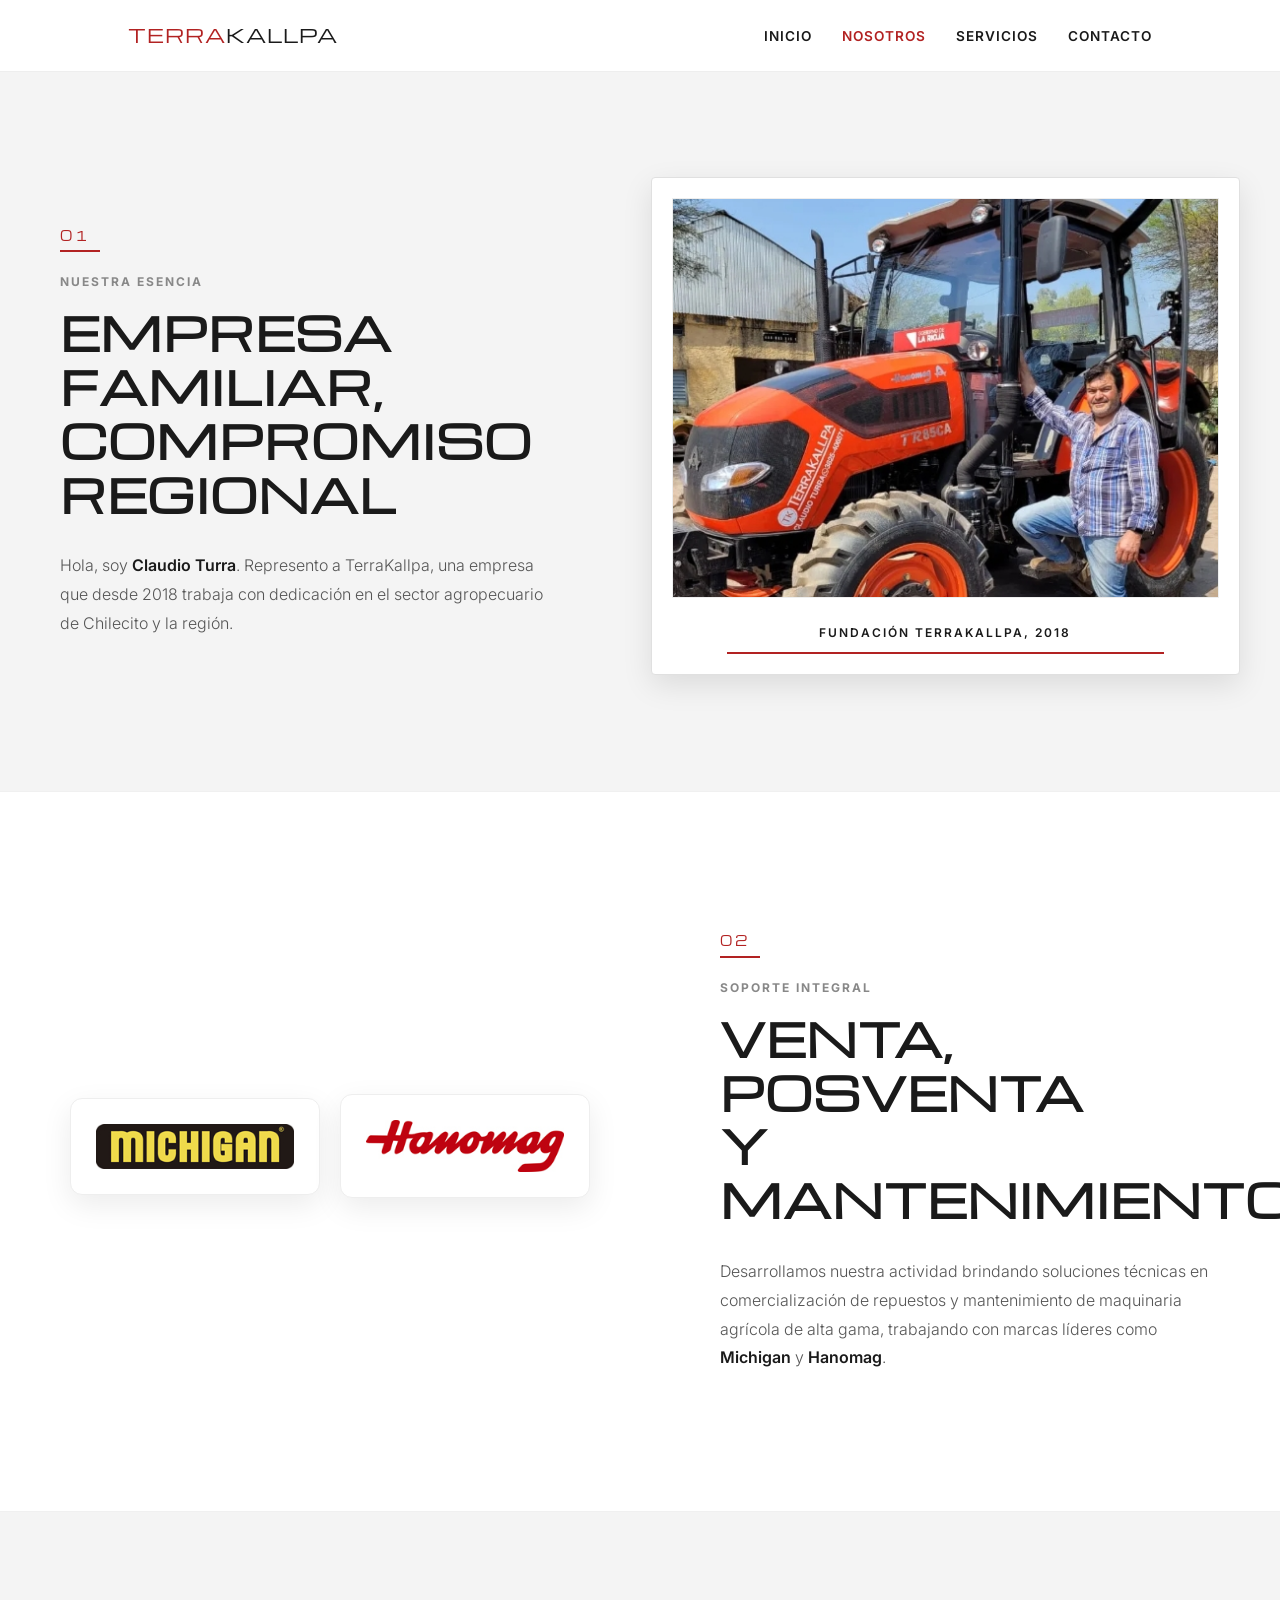
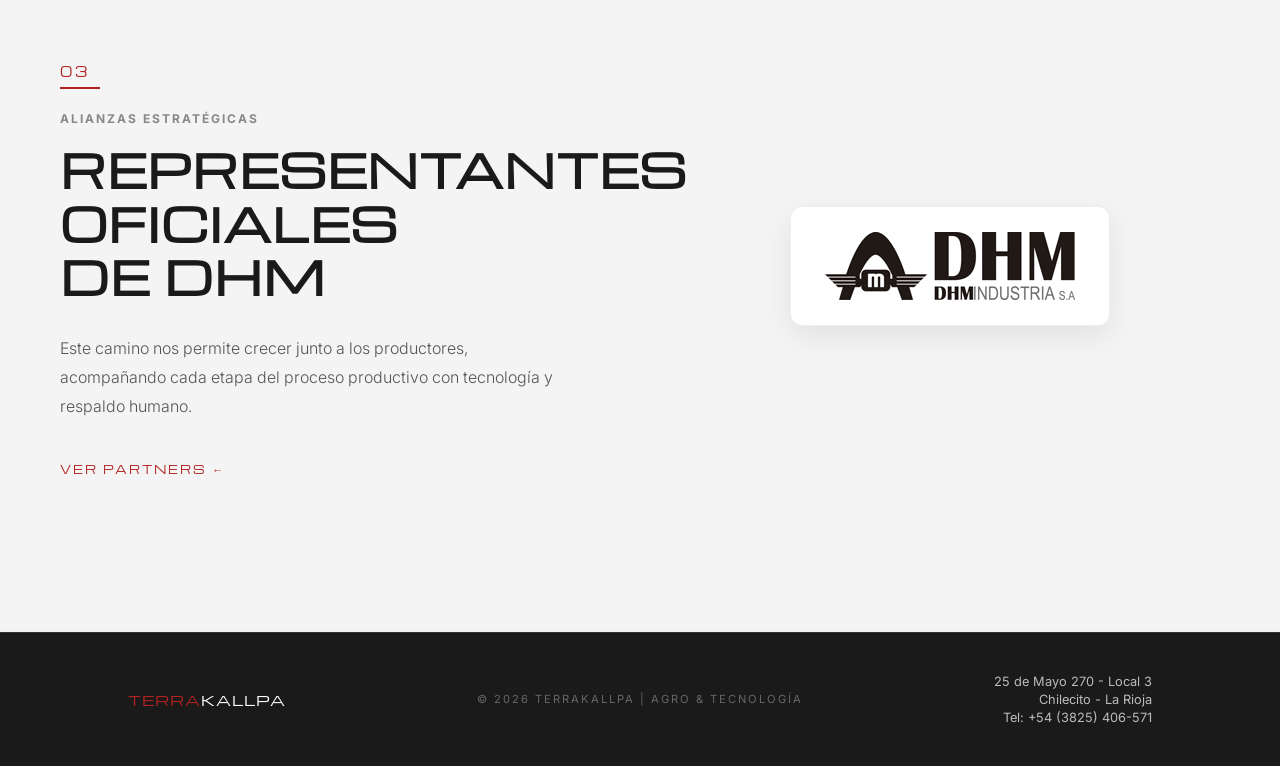
<file: about.html>
<!DOCTYPE html>
<html lang="es">
<head>
    <meta charset="UTF-8">
    <meta name="viewport" content="width=device-width, initial-scale=1.0">
    <title>Nosotros | TerraKallpa Presentation</title>

    <link rel="stylesheet" href="resources/css/base.css">
    <link rel="stylesheet" href="resources/css/nav.css">
    <link rel="stylesheet" href="resources/css/about.css">
</head>
<body>

    <nav>
        <a href="index.html" class="nav-logo">
            <span class="terra">Terra</span><span class="kallpa">Kallpa</span>
        </a>
        <ul class="nav-links">
            <li><a href="index.html">Inicio</a></li>
            <li><a href="about.html" class="active-link">Nosotros</a></li>
            <li><a href="#">Servicios</a></li>
            <li><a href="#">Contacto</a></li>
        </ul>
    </nav>
    <main class="presentation-container">

       <section class="slide-section slide-gray" id="slide-origin">
            <div class="slide-content">
                <div class="content-wrapper">
                    <span class="slide-number">01</span>
                    <h3>Nuestra Esencia</h3>
                    <h2>Empresa Familiar, <br> Compromiso Regional</h2>
                    <p>Hola, soy <strong>Claudio Turra</strong>. Represento a TerraKallpa, una empresa que desde 2018 trabaja con dedicación en el sector agropecuario de Chilecito y la región.</p>
                </div>
            </div>
            <div class="slide-image-container">
                <div class="frame-card">
                    <div class="frame-border">
                        <img src="resources/img/slides/slide_claudio.jpeg" alt="TerraKallpa" class="frame-img">
                    </div>
                    <div class="frame-caption">Fundación TerraKallpa, 2018</div>
                </div>
            </div>
        </section>

        <section class="slide-section slide-reverse" id="slide-purpose">
             <div class="slide-content">
                <div class="content-wrapper">
                    <span class="slide-number">02</span>
                    <h3>Soporte Integral</h3>
                    <h2>Venta, Posventa <br> y Mantenimiento</h2>
                    <p>Desarrollamos nuestra actividad brindando soluciones técnicas en comercialización de repuestos y mantenimiento de maquinaria agrícola de alta gama, trabajando con marcas líderes como <strong>Michigan</strong> y <strong>Hanomag</strong>.</p>
                </div>
            </div>
            <div class="slide-image-container">
                <div class="dual-logos">
                    <div class="logo-card">
                        <img src="resources/img/partners/Michigan-logo.jpg" alt="Michigan Agro" class="logo-img">
                    </div>
                    <div class="logo-card">
                        <img src="resources/img/partners/Hanomag-logo.jpg" alt="Hanomag" class="logo-img">
                    </div>
                </div>
            </div>
        </section>

        <section class="slide-section slide-gray" id="slide-partners">
             <div class="slide-content">
                <div class="content-wrapper">
                    <span class="slide-number">03</span>
                    <h3>Alianzas Estratégicas</h3>
                    <h2>Representantes Oficiales <br> de DHM</h2>
                    <p>Este camino nos permite crecer junto a los productores, acompañando cada etapa del proceso productivo con tecnología y respaldo humano.</p>
                    <a href="index.html#partners" class="slide-btn">Ver Partners ←</a>
                </div>
            </div>
            <div class="slide-image-container">
                <div class="logo-card">
                    <img src="resources/img/partners/DHM-logo-horizontal.jpg" alt="DHM Oficial" class="logo-img">
                </div>
            </div>
        </section>

    </main>
    <footer>
        <div class="footer-container">
            <div class="footer-left">
                <span class="terra">Terra</span><span class="white-text">Kallpa</span>
            </div>
            <div class="footer-center">
                <p>&copy; 2026 TERRAKALLPA | AGRO & TECNOLOGÍA</p>
            </div>
            <div class="footer-right">
                <p>25 de Mayo 270 - Local 3</p>
                <p>Chilecito - La Rioja</p>
                <p>Tel: +54 (3825) 406-571</p>
            </div>
        </div>
    </footer>

</body>
</html>
</file>
<file: resources/css/base.css>
@import url('https://fonts.googleapis.com/css2?family=Michroma&family=Inter:wght@300;400;600&display=swap');

/* VARIABLES GLOBALES */
:root {
  --terracotta: #B22222;
  --black: #1a1a1a;
  --white: #ffffff;
  --gray: #f4f4f4;
  --light-gray: #f9f9f9;
}

* { 
  margin: 0; 
  padding: 0; 
  box-sizing: border-box; 
}

body {
  font-family: 'Inter', sans-serif;
  line-height: 1.6;
  color: var(--black);
  background-color: var(--white);
  animation: fadeInPage 1.2s ease-in forwards;
  opacity: 0;
}

@keyframes fadeInPage {
  from { opacity: 0; }
  to { opacity: 1; }
}

/* --- HERO SLIDESHOW STYLES --- */
.hero {
    position: relative;
    height: 70vh; /* Altura de impacto para el inicio */
    width: 100%;
    overflow: hidden;
    display: flex;
    justify-content: center;
    align-items: center;
}

.hero-slideshow {
    position: absolute;
    top: 0;
    left: 0;
    width: 100%;
    height: 100%;
    z-index: 1;
}

.hero-slide {
    position: absolute;
    top: 0;
    left: 0;
    width: 100%;
    height: 100%;
    background-size: cover;
    background-position: center;
    opacity: 0;
    transition: opacity 2s ease-in-out; /* Fundido suave entre fotos */
}

.hero-slide.active {
    opacity: 1;
}

/* Capa oscura (Overlay) para legibilidad del texto */
.hero-slideshow::after {
    content: "";
    position: absolute;
    top: 0; left: 0; width: 100%; height: 100%;
    background: rgba(0, 0, 0, 0.45); /* Un poco más oscuro para que el blanco resalte */
    z-index: 2;
}

/* Contenedor de texto sobre el slider */
.hero-content {
    position: relative;
    z-index: 3;
    text-align: center;
    color: var(--white);
    padding: 0 20px;
}

.hero-content h1 {
    font-family: 'Michroma', sans-serif;
    font-size: clamp(2rem, 6vw, 3.5rem);
    text-transform: uppercase;
    letter-spacing: 5px;
    margin-bottom: 15px;
    text-shadow: 2px 4px 10px rgba(0,0,0,0.5);
}

.hero-content p {
    font-family: 'Inter', sans-serif;
    font-size: 1.1rem;
    letter-spacing: 1px;
    font-weight: 300;
}

/* BOTONES SLEEK */
.btn-main {
    display: inline-block;
    margin-top: 30px;
    padding: 14px 35px;
    background-color: var(--terracotta);
    color: white;
    text-decoration: none;
    font-family: 'Michroma', sans-serif;
    font-size: 0.7rem;
    text-transform: uppercase;
    letter-spacing: 2px;
    transition: all 0.3s ease;
    border: 1px solid var(--terracotta);
}

.btn-main:hover {
    background-color: transparent;
    border-color: var(--white);
}

/* --- FOOTER MODERNO --- */
footer {
    background-color: var(--black);
    padding: 40px 10%;
    color: var(--white);
    border-top: 1px solid #333;
}

.footer-container {
    display: flex;
    justify-content: space-between;
    align-items: center;
    flex-wrap: wrap;
    gap: 20px;
}

.footer-left {
    font-family: 'Michroma', sans-serif;
    font-size: 0.9rem;
    text-transform: uppercase;
    letter-spacing: 1px;
}

.footer-center {
    flex: 1;
    text-align: center;
}

.footer-center p {
    font-size: 0.7rem;
    color: #666;
    text-transform: uppercase;
    letter-spacing: 2px;
}

.footer-right {
    text-align: right;
}

.footer-right p {
    font-size: 0.8rem;
    color: #bbb;
    line-height: 1.4;
    margin: 0;
}

/* RESPONSIVO */
@media (max-width: 768px) {
    .footer-container {
        flex-direction: column;
        text-align: center;
    }
    .footer-right {
        text-align: center;
    }
    .hero {
        height: 60vh;
    }
}
</file>
<file: resources/css/nav.css>
nav {
  display: flex;
  justify-content: space-between;
  align-items: center;
  padding: 20px 10%;
  background: var(--white);
  border-bottom: 1px solid #eee;
  position: sticky;
  top: 0;
  z-index: 1000;
}

.nav-logo {
  font-family: 'Michroma', sans-serif;
  font-size: 1.2rem;
  text-decoration: none;
  text-transform: uppercase;
  letter-spacing: 1px;
}

.terra { color: var(--terracotta); }
.kallpa { color: var(--black); }

.nav-links { 
  display: flex; 
  list-style: none; 
}

.nav-links li { 
  margin-left: 30px; 
}

.nav-links a {
  text-decoration: none;
  color: var(--black);
  font-weight: 600;
  font-size: 0.85rem;
  text-transform: uppercase;
  letter-spacing: 1px;
  transition: color 0.3s ease;
}

.nav-links a:hover {
  color: var(--terracotta);
}

/* Clase para resaltar la página actual */
.active-link {
  color: var(--terracotta) !important;
}
</file>
<file: resources/css/about.css>
/* --- ABOUT PRESENTATION STYLE (CAPAS SOBRE GRIS) --- */

/* Contenedor principal sin snapping */
.presentation-container {
    width: 100%;
}

/* Estilo base de cada Diapositiva */
.slide-section {
    min-height: 80vh; /* Altura para el efecto de slide */
    display: flex;
    align-items: center; /* Centrado vertical del contenido */
    position: relative;
    overflow: hidden;
    background-color: var(--white); /* Fondo por defecto blanco */
    border-bottom: 1px solid #f0f0f0;
}

/* --- CLASE PARA ALTERNAR FONDO GRIS --- */
.slide-gray {
    background-color: var(--gray); /* Tu color gris global */
}

/* Alternar orden de imagen y texto */
.slide-reverse {
    flex-direction: row-reverse;
}

/* --- Área de Texto (Lado derecho por defecto) --- */
.slide-content {
    flex: 1; 
    display: flex;
    justify-content: center;
    align-items: center;
    padding: 60px;
    z-index: 2; /* Texto por encima del fondo */
}

/* --- Área del Contenedor de Imagen (Lado izquierdo) --- */
.slide-image-container {
    flex: 1.2;
    display: flex;
    justify-content: center;
    align-items: center;
    padding: 40px;
    position: relative;
    z-index: 3; /* Asegura que la tarjeta esté sobre el fondo gris */
}

/* --- LA TARJETA DEL LOGO QUE "FLOTA" (Pop-Out) --- */
.logo-card {
    background-color: var(--white);
    padding: 30px;
    border-radius: 12px; /* Bordes suaves Sleek */
    box-shadow: 0 15px 40px rgba(0,0,0,0.1); /* Sombra elegante */
    display: flex;
    justify-content: center;
    align-items: center;
    transition: transform 0.3s ease, box-shadow 0.3s ease;
    border: 1px solid #eee; /* Borde sutil */
    
    /* Efecto de pop-out */
    transform: translateY(-5px); 
}

/* Efecto hover interactivo */
.logo-card:hover {
    transform: translateY(-12px) scale(1.02);
    box-shadow: 0 20px 50px rgba(0,0,0,0.15);
}

/* Estilo de la imagen del logo dentro de la tarjeta */
.logo-img {
    max-width: 100%;
    max-height: 250px; /* Altura controlada */
    object-fit: contain; /* Asegura que entre completo */
}

/* --- Estilos de Texto (Mismos de antes) --- */
.content-wrapper { max-width: 500px; }

.slide-number {
    font-family: 'Michroma', sans-serif;
    font-size: 0.8rem;
    color: var(--terracotta);
    letter-spacing: 3px;
    display: block;
    margin-bottom: 20px;
    border-bottom: 2px solid var(--terracotta);
    width: 40px;
    padding-bottom: 5px;
}

.slide-section h3 {
    font-family: 'Inter', sans-serif;
    font-size: 0.75rem;
    text-transform: uppercase;
    letter-spacing: 2px;
    color: #888;
    margin-bottom: 15px;
}

.slide-section h2 {
    font-family: 'Michroma', sans-serif;
    font-size: clamp(1.8rem, 4vw, 2.8rem);
    text-transform: uppercase;
    color: var(--black);
    line-height: 1.2;
    margin-bottom: 30px;
    letter-spacing: 1px;
}

.slide-section p {
    font-family: 'Inter', sans-serif;
    font-size: 1rem;
    color: #555;
    line-height: 1.8;
    font-weight: 300;
}

.slide-section strong { font-weight: 600; color: var(--black); }

.slide-btn {
    display: inline-block;
    margin-top: 40px;
    font-family: 'Michroma', sans-serif;
    font-size: 0.7rem;
    text-transform: uppercase;
    letter-spacing: 2px;
    text-decoration: none;
    color: var(--terracotta);
    transition: color 0.3s ease;
}

.slide-btn:hover { color: var(--black); }

/* Responsivo para móviles */
@media (max-width: 992px) {
    .slide-section { flex-direction: column-reverse; }
    .slide-reverse { flex-direction: column-reverse; }
    .slide-image-container { padding: 20px; }
    .logo-card { margin-bottom: 20px; padding: 20px; }
    .logo-img { max-height: 150px; }
    .slide-content { padding: 40px; }
    .slide-section h2 { font-size: 1.8rem; }
}

/* --- ESTILO ESPECIAL: MARCO POLAROID / CUADRO (Slide 1) --- */

/* Contenedor del marco */
.frame-card {
    background-color: var(--white);
    padding: 20px; /* Borde interior blanco fino */
    border-radius: 4px; /* Bordes menos redondeados, más rígidos */
    box-shadow: 0 10px 30px rgba(0,0,0,0.1); /* Sombra suave 'Pop-Out' */
    display: flex;
    flex-direction: column;
    align-items: center;
    border: 1px solid #e0e0e0;
    
    /* Efecto de pop-out */
    transform: translateY(-5px); 
    transition: transform 0.3s ease, box-shadow 0.3s ease;
}

.frame-card:hover {
    transform: translateY(-10px) scale(1.02);
    box-shadow: 0 15px 40px rgba(0,0,0,0.15);
}

/* El recuadro interno donde va la foto */
.frame-border {
    width: 100%;
    height: 100%;
    max-height: 400px; /* Controla la altura máxima */
    border: 1px solid #eee; /* Un pequeño borde interno para la foto */
    overflow: hidden;
    background-color: #f5f5f5; /* Fondo por si la imagen tarda en cargar */
}

/* Imagen dentro del marco */
.frame-img {
    width: 100%;
    height: 100%;
    object-fit: cover; /* Llenar el marco rectangular */
    display: block;
}

/* El borde inferior ancho tipo Polaroid */
.frame-caption {
    font-family: 'Inter', sans-serif;
    font-size: 0.75rem;
    color: var(--black);
    text-transform: uppercase;
    letter-spacing: 2px;
    font-weight: 600;
    margin-top: 25px; /* Espacio generoso abajo */
    padding-bottom: 10px;
    border-bottom: 2px solid var(--terracotta); /* Acento terracota Sleek */
    width: 80%; /* No ocupa todo el ancho */
    text-align: center;
}

/* Responsivo para celulares (Slide 1) */
@media (max-width: 992px) {
    .frame-card {
        padding: 15px;
        margin-bottom: 20px;
    }
    .frame-border {
        max-height: 250px;
    }
    .frame-caption {
        font-size: 0.7rem;
        margin-top: 15px;
    }
}

/* --- AJUSTE PARA LOGOS DUALES --- */

.dual-logos {
    display: flex;
    flex-direction: column; /* Por defecto uno sobre otro para que luzcan grandes */
    gap: 20px;
    width: 100%;
    align-items: center;
}

/* Si prefieres que estén lado a lado en pantallas grandes: */
@media (min-width: 1200px) {
    .dual-logos {
        flex-direction: row;
        justify-content: center;
    }
    
    .dual-logos .logo-card {
        flex: 1;
        max-width: 250px; /* Evita que se estiren demasiado */
    }
}

/* Retoque a logo-card para que se adapte al contenedor dual */
.logo-card {
    background-color: var(--white);
    padding: 25px;
    border-radius: 12px;
    box-shadow: 0 10px 30px rgba(0,0,0,0.08);
    border: 1px solid #eee;
    display: flex;
    justify-content: center;
    align-items: center;
    transition: transform 0.3s ease;
    width: 100%;
    max-width: 320px;
}

.logo-card:hover {
    transform: translateY(-8px);
    box-shadow: 0 15px 35px rgba(0,0,0,0.12);
}
</file>
